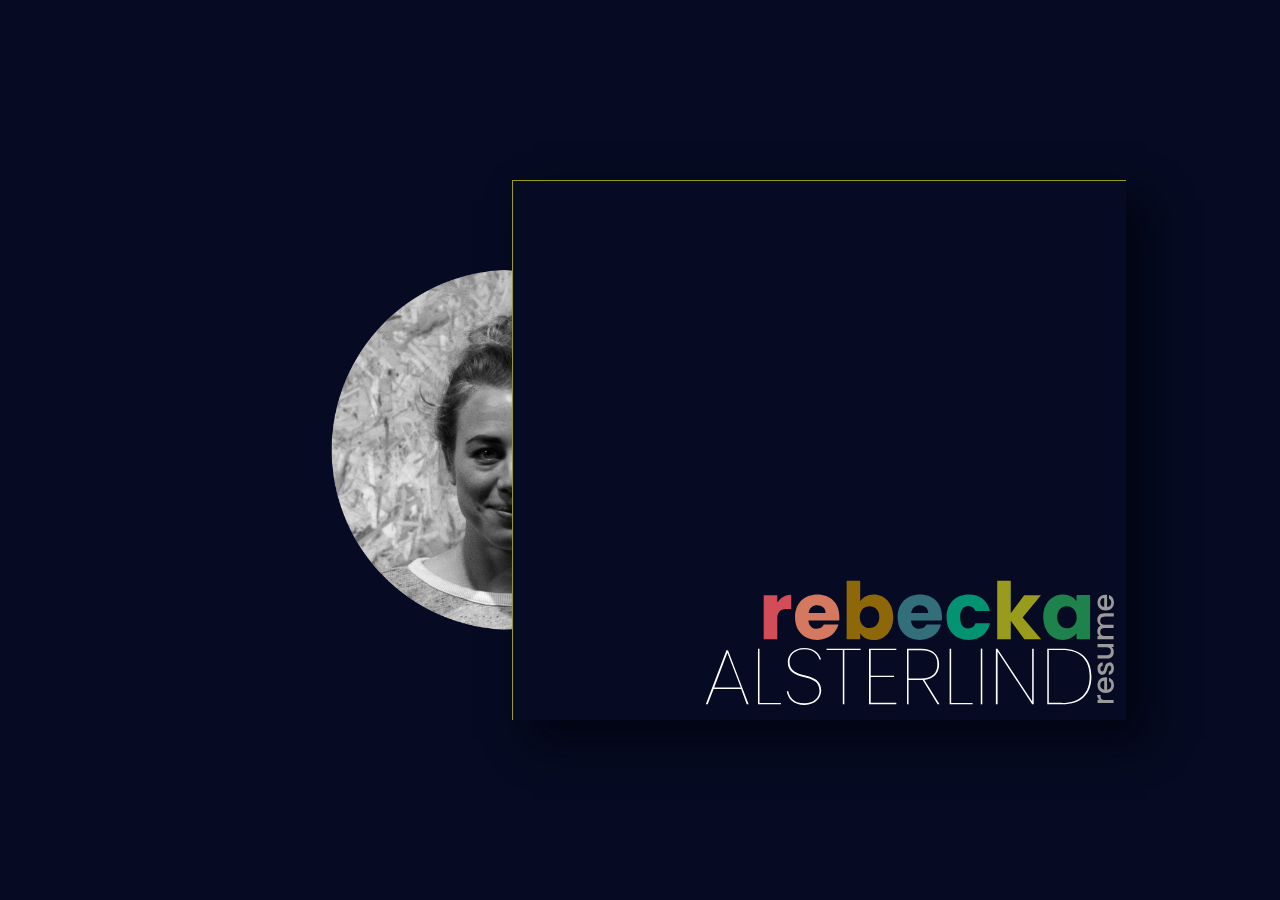
<file: index.html>
<!doctype html>
<html class="no-js" lang="en" prefix="og: https://ogp.me/ns#">

<head>
  <meta charset="utf-8">
  <title>Rebecka Alsterlind Resume index</title>
	<meta name="description" content="Rebecka Alsterlind Front End Developer online resume.">
	<meta name="keywords" content="Frontend Web Developer, Resume, Portfolio, HTML, CSS, JavaScript">
	<meta name="viewport" content="width=device-width, initial-scale=1">
	<meta property="og:title" content="Rebecka Alsterlind, Frontend Developer and Product Designer.">
	<meta property="og:type" content="http://www.rebeckaalsterlindsfuturedomain.com">
	<meta property="og:url" content="website">
	<meta property="og:description" content="Here there will be a description about the site for social media">
	<meta property="og:image" content="img/og_img.jpg">
  <link rel="shortcut icon" href="favicon.png">
  <link rel="stylesheet" href="src/css/style.css">
</head>

<body class="index">
  <figure class="cropped">
    <a class="cropped__link" href="about.html">
      <img class="cropped__link__img" src="img/profile_img/cropped_rebecka_alsterlind.png" alt="Profile picture of Rebecka Alsterlind">
    </a>
  </figure>
  <section class="container">
    <div class="container__border">
      <a class="container__border__link" href="about.html"> 
        <img src="img/logo_rebecka_alsterlind_front_end.svg" alt="Logo for Rebecka Alsterlind, resume">
      </a>
    </div>
  </section>
    
</body>

</html>
</file>
<file: src/css/style.css>
/*! normalize.css v8.0.1 | MIT License | github.com/necolas/normalize.css */html{line-height:1.15;-webkit-text-size-adjust:100%}body{margin:0}main{display:block}h1{font-size:2em;margin:0.67em 0}hr{box-sizing:content-box;height:0;overflow:visible}pre{font-family:monospace, monospace;font-size:1em}a{background-color:transparent}abbr[title]{border-bottom:none;text-decoration:underline;text-decoration:underline dotted}b,strong{font-weight:bolder}code,kbd,samp{font-family:monospace, monospace;font-size:1em}small{font-size:80%}sub,sup{font-size:75%;line-height:0;position:relative;vertical-align:baseline}sub{bottom:-0.25em}sup{top:-0.5em}img{border-style:none}button,input,optgroup,select,textarea{font-family:inherit;font-size:100%;line-height:1.15;margin:0}button,input{overflow:visible}button,select{text-transform:none}button,[type="button"],[type="reset"],[type="submit"]{-webkit-appearance:button}button::-moz-focus-inner,[type="button"]::-moz-focus-inner,[type="reset"]::-moz-focus-inner,[type="submit"]::-moz-focus-inner{border-style:none;padding:0}button:-moz-focusring,[type="button"]:-moz-focusring,[type="reset"]:-moz-focusring,[type="submit"]:-moz-focusring{outline:1px dotted ButtonText}fieldset{padding:0.35em 0.75em 0.625em}legend{box-sizing:border-box;color:inherit;display:table;max-width:100%;padding:0;white-space:normal}progress{vertical-align:baseline}textarea{overflow:auto}[type="checkbox"],[type="radio"]{box-sizing:border-box;padding:0}[type="number"]::-webkit-inner-spin-button,[type="number"]::-webkit-outer-spin-button{height:auto}[type="search"]{-webkit-appearance:textfield;outline-offset:-2px}[type="search"]::-webkit-search-decoration{-webkit-appearance:none}::-webkit-file-upload-button{-webkit-appearance:button;font:inherit}details{display:block}summary{display:list-item}template{display:none}[hidden]{display:none}.index{display:flex;height:100vh;width:100%}.index .cropped{display:flex;justify-content:flex-end;align-items:center;height:100vh;width:40%;margin:0}.index .cropped .cropped__link{display:flex;justify-content:flex-end;overflow:hidden;height:40vh;width:100%}.index .cropped .cropped__link .cropped__link__img{max-height:100%;max-width:100%;transition:1s;filter:grayscale(100%)}.index .cropped .cropped__link .cropped__link__img:hover,.index .cropped .cropped__link .cropped__link__img:focus{filter:none}.index .cropped .cropped__link .cropped__link__img:active{opacity:.3}.index .container{display:flex;align-items:center;height:100vh;width:60%}.index .container .container__border{display:flex;align-items:flex-end;justify-content:flex-end;border-top-style:solid;border-left-style:solid;border-width:1px;box-shadow:20px 20px 40px #020411;height:60vh;width:80%}.index .container .container__border .container__border__link{display:flex;justify-content:flex-end;padding:.3em;width:80%}.index .container .container__border .container__border__link img{transition:.5s;width:98%}.index .container .container__border .container__border__link img:hover,.index .container .container__border .container__border__link img:active,.index .container .container__border .container__border__link img:focus{width:100%}*{box-sizing:border-box}body{font-family:'Barlow', sans-serif;margin:0}a{cursor:pointer;text-decoration:none}header{position:fixed;height:80px;width:100%;top:0;left:0;margin:0;box-shadow:0 7px 10px #05081b;z-index:20}header .mobile-only{display:inline-block;position:fixed;top:0;right:0;height:80px;width:200px;z-index:2;transition:.5s}header .mobile-only:hover,header .mobile-only:focus{height:81px}header .mobile-only:active{opacity:.3}header .mobile-only .mobile-only__img{position:absolute;top:0;right:0;height:95%;max-width:70vw;padding:5px}header .menu{display:inline-block;position:fixed;top:0;left:0;height:80px;width:100%}header .menu .menu__btn{padding:16px;border:none;transition:all .5s}header .menu .menu__btn:hover,header .menu .menu__btn:focus{font-size:2.7em}header .menu .menu__btn:active{opacity:.3}header .desktop-only{display:none}header .desktop-only .desktop-only__frame{display:block}.menu__content{display:none;position:absolute;height:100vh;width:100%;overflow:auto;list-style-type:none;margin:0;padding:0}.menu__content__list__link{display:block;margin:15% 0;padding:20px 0}.menu__content__list__link:hover,.menu__content__list__link:focus{font-weight:800}.show{display:block}.flexbox{display:flex;flex-flow:row nowrap;justify-content:space-evenly;align-items:center;width:100%;margin-top:10%}.flexbox .flexbox__flexitem{position:relative;text-align:right;width:80vw;margin:40% 0;border:1px solid black;border-right:none;border-bottom:none;box-shadow:17px 17px 35px black}.flexbox .flexbox__flexitem h1{position:absolute;right:20px;top:-65px}.flexbox .flexbox__flexitem p{max-width:800px;margin:20px 20px 30px 15%;padding-left:5%}.grid{display:grid;grid-template-columns:repeat(auto-fill, minmax(175px, 1fr));grid-gap:7px;width:100%;padding:20px}.grid .grid__bg{display:flex;justify-content:center;align-items:center;background-size:cover;background-attachment:fixed;min-height:200px}.grid .grid__bg div{height:100%;width:100%;margin:0}.grid .grid__bg div h3{margin:20px}.grid .grid__bg div p{margin-right:20px;margin-left:auto;padding:0}.education>.grid>.school{background-image:url("../../img/grid_bg_img/education/school_mobile.jpg")}.education>.grid>.t-c{background-image:url("../../img/grid_bg_img/education/t-c_mobile.jpg")}.employment>.grid>.work{background-image:url("../../img/grid_bg_img/employment/work_mobile.jpg")}.experience>.grid .language{background-image:url("../../img/grid_bg_img/experience/language_mobile.jpg")}.experience>.grid .travel{background-image:url("../../img/grid_bg_img/experience/map_mobile.jpg")}.experience>.grid .intern{background-image:url("../../img/grid_bg_img/experience/internship_mobile.jpg")}.computor>.grid .adobe{background-image:url("../../img/grid_bg_img/computer/adobe_mobile.jpg")}.computor>.grid .code{background-image:url("../../img/grid_bg_img/computer/code_mobile.jpg")}.computor>.grid .cad{background-image:url("../../img/grid_bg_img/computer/cad_mobile.jpg")}.computor>.grid .grid__bg{position:relative}.computor>.grid .grid__bg:hover h3{display:unset}.computor>.grid .grid__bg div{display:flex;justify-content:center;align-items:center}.computor>.grid h2,.computor>.grid h3{position:absolute}.computor>.grid h3{display:none;bottom:5px;margin:0}.computor>.grid img{max-width:70px}footer{display:flex;position:fixed;flex-flow:row wrap;justify-content:space-evenly;align-items:center;bottom:0;height:40px;width:100%;box-shadow:0 0 7px 10px #05081b}footer .social-media-icons{display:inline-block;margin:0;padding:0}footer .social-media-icons:hover,footer .social-media-icons:focus,footer .social-media-icons:active{opacity:.3}@media screen and (min-width: 414px){.education>.grid>.school{background-image:url("../../img/grid_bg_img/education/school_min414.jpg")}.education>.grid>.t-c{background-image:url("../../img/grid_bg_img/education/t-c_min414.jpg")}.employment>.grid>.work{background-image:url("../../img/grid_bg_img/employment/work_min414.jpg")}.experience>.grid .language{background-image:url("../../img/grid_bg_img/experience/language_min414.jpg")}.experience>.grid .travel{background-image:url("../../img/grid_bg_img/experience/map_min414.jpg")}.experience>.grid .intern{background-image:url("../../img/grid_bg_img/experience/internship_min414.jpg")}.computor>.grid .adobe{background-image:url("../../img/grid_bg_img/computer/adobe_min414.jpg")}.computor>.grid .code{background-image:url("../../img/grid_bg_img/computer/code_min414.jpg")}.computor>.grid .cad{background-image:url("../../img/grid_bg_img/computer/cad_min414.jpg")}}@media screen and (min-width: 768px) and (orientation: landscape){header{display:flex;flex-flow:row nowrap;box-shadow:none}header .mobile-only{display:none}header .menu{position:relative;flex-basis:85%;box-shadow:0 8px 6px -6px black}header .menu .menu__btn{display:none}header .menu .menu__content{display:show;display:flex;flex-flow:row nowrap;overflow:hidden;background-color:transparent;height:40px;margin-top:50px;padding:0}header .menu .menu__content__list{display:inline;position:relative;top:5px;flex:100%;margin:0;padding:0}header .menu .menu__content__list__link{position:relative;top:-5px;justify-content:space-evenly;padding:0;margin:0;font-size:.9em}header .menu .menu__content__list__link:hover,header .menu .menu__content__list__link:focus{font-weight:600}header .desktop-only{display:inline-block;flex-basis:15%}header .desktop-only .desktop-only__frame{margin:10%}header .desktop-only .desktop-only__frame img{height:auto;width:100%;border-radius:50%;filter:gray;-webkit-filter:grayscale(100%);-moz-filter:grayscale(100%);-ms-filter:grayscale(100%);-o-filter:grayscale(100%);transition:1s}header .desktop-only .desktop-only__frame img:hover,header .desktop-only .desktop-only__frame img:focus{filter:none}header .desktop-only .desktop-only__frame img:active{opacity:.3}.flexbox{margin-top:0}.flexbox .flexbox__flexitem{width:60vw;margin:20% 0}footer{height:50px;padding-bottom:7px}}@media screen and (min-width: 1510px){.flexbox__flexitem{max-width:957px}}body{background:#060b23;color:white}.fas{color:white}.container__border{border-color:#989b1b}header{background:rgba(6,11,35,0.9)}.menu__btn{background-color:transparent}.menu__btn:hover,.menu__btn:focus{outline:rgba(6,11,35,0.9)}.menu__content{background-color:rgba(6,11,35,0.9)}.menu__content__list:active{color:white}.grid>.grid__bg h2,.grid>.grid__bg div{color:#060b23}.grid>.grid__bg div{background:rgba(255,255,255,0.5)}.flexbox>.about{color:#d24d57;border-color:#d24d57}.flexbox>.about P{color:white}.about-link{color:#d24d57}.flexbox>.education{color:#D47860;border-color:#D47860}.education-link{color:#D47860}.flexbox>.employment{color:#8d6708;border-color:#8d6708}.employment-link{color:#8d6708}.flexbox>.experience{color:#336E7B;border-color:#336E7B}.experience-link{color:#336E7B}.flexbox>.computor{color:#049372;border-color:#049372}.computor-link{color:#049372}.computor>.grid>.grid__bg>h3{color:white}.code{color:white}footer{background:rgba(6,11,35,0.9)}.fa{color:white}body{font-family:'Poppins', sans-serif}header .fa-bars{font-size:2.5em}.menu__content__list__link{text-align:center;text-decoration:none;text-transform:uppercase;font-size:1.3em;font-weight:600}.flexbox__flexitem h1,.flexbox__flexitem p{text-align:right}.flexbox__flexitem h1{text-transform:uppercase;font-size:1.5em}.flexbox>.about>p{font-weight:400;font-size:.9em;line-height:1.4}.grid__bg h2{text-align:center;text-transform:uppercase;font-size:1.5em;font-weight:900}.grid__bg div h3{text-align:right;text-transform:uppercase;font-weight:700}.grid__bg div p{font-weight:400;font-size:.8em}.bold{font-weight:bold}.computor>.grid>.grid__bg i{font-size:2.8em}.computor>.grid>.grid__bg h3{text-transform:unset;text-align:center}.social-media-icons{font-size:.7em;text-align:center;color:white}@media screen and (min-width: 768px) and (orientation: landscape){.menu{text-align:justify}.menu__content__list__link{text-align:center;font-size:1.3em;font-weight:500}}@media screen and (min-width: 1510px){.menu__content__list__link{font-size:1.5em}}
</file>
